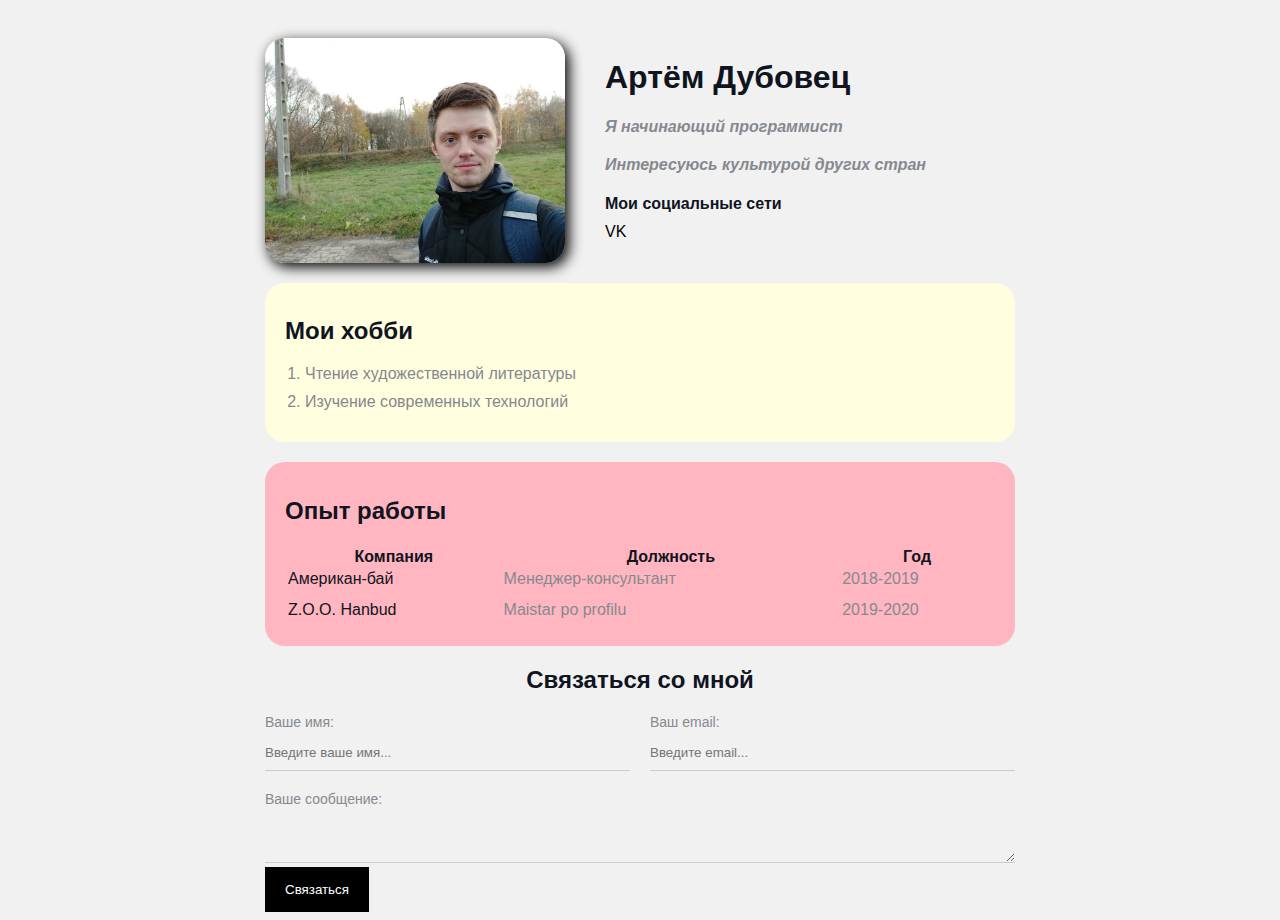
<file: index.html>
<!DOCTYPE html>
<html>
    <head>
        <meta charset="UTF-8">
        <title>Резюме</title>
        <link href="styles.css" rel="stylesheet">
    </head>
    <body>
        <div class="container">
            <div class="info">
                        <img src="avatar.jpg" alt="фото нет, но скоро будет" class="avatar">
                        <div class="info-text">
                            <h1>Артём Дубовец</h1>
                            <p>Я начинающий <strong>программист</strong></p>
                            <p>Интересуюсь культурой других стран</p>
                                <div class="social">
                                    <h4>Мои социальные сети</h4>
                                    <a href="https://vk.com/artem_dubovec96" target="_blank">VK</a>
                                </div>
                        </div>
            </div>
            <div class="card bg-yellow">
                <h2>Мои хобби</h2>
                <ol class="list">
                    <li>Чтение художественной литературы</li>
                    <li>Изучение современных технологий</li>
                </ol>
             </div>

             <div class="card bg-red">
                <h2>Опыт работы</h2>
                    <table class="table">
                        <tr>
                            <th>Компания</th>
                            <th>Должность</th>
                            <th>Год</th>
                        </tr>
                        <tr>
                            <td>Американ-бай</td>
                            <td>Менеджер-консультант</td>
                            <td>2018-2019</td>
                        </tr>
                        <tr>
                            <td>Z.O.O. Hanbud</td>
                            <td>Maistar po profilu</td>
                            <td>2019-2020</td>
                        </tr>
                    </table>
             </div>
                <div class="contact">
                    <h2>Связаться со мной</h2>
                    <form action="/">
                        <div class="row">
                            <div class="form-group">
                                <label for="name">Ваше имя:</label>
                                <input type="text" id="name" placeholder="Введите ваше имя...">
                            </div>
                            <div class="form-group">
                                <label for="email">Ваш email:</label>
                                <input type="email" id="email" placeholder="Введите email...">
                            </div>
                        </div>
                        <div class="form-group">
                            <label for="text">Ваше сообщение:</label>

                            <textarea  id="text" cols="30" rows="2"></textarea>
                        </div>                    
                        <input class="btm" type="submit" value="Связаться">
                    </form>
                </div>
                <div class="position">
                    <div class="box">
                        
                    </div>
                </div>
        </div>    
    </body>
</html>
</file>
<file: styles.css>
body {
  background-color: #f1f1f1;
  color: #0f141e;

  font-size: 16px;
  font-weight: normal;
  font-family: "Roboto Condensed", sans-serif;
}

a {
  color: black;
  text-decoration: none;
}

a:hover {
  text-decoration: underline;
}

a:active {
  color: blue;
}

a:visited {
  color: gray;
}

.avatar {
  width: 300px;
  border-radius: 20px;
  box-shadow: 4px 4px 14px rgba(0, 0, 0, 025);
}

.info {
  display: flex;
}

.info-text {
  margin-left: 40px;
}

.info-text h4 {
  margin-bottom: 10px;
}

.info p {
  color: #86898f;
  margin: 0;
  font-style: italic;
  font-weight: bold;
  text-decoration: none;
  margin-bottom: 20px;
  /* text-transform: capitalize; */
  /* letter-spacing: 5px; */
  /* word-spacing: 42px; */
}

.container {
  max-width: 750px;
  margin: auto;
  padding-top: 30px;
}

.bg-yellow {
  background: lightyellow;
  margin-top: 20px;
}

.bg-red {
  background: lightpink;
}

.card {
  padding: 15px 20px;
  margin-bottom: 20px;
  border-radius: 20px;
}

.card h2 {
  margin-bottom: 20px;
}

.list {
  padding: 0 20px;
}

.list li {
  color: #86868f;
  margin-bottom: 10px;
}

.table {
  width: 100%;
}

.table td {
  padding-bottom: 10px;
}

.table td:nth-child(2),
.table td:nth-child(3) {
  color: #86898f;
}

.contact h2 {
  text-align: center;
}

.form-group label {
  display: block;
  font-size: 14px;
  color: #86898f;
}

.form-group input,
.form-group textarea {
  width: 100%;
  box-sizing: border-box;
  border: none;
  background: transparent;
  border-bottom: 1px solid #ccc;
  color: black;
  padding: 15px 0 10px;
  outline: none;
  font-family: inherit;
}

.row {
  display: flex;
  margin-bottom: 20px;
}

.row > .form-group {
  width: 50%;
  margin-right: 20px;
}

.row > .form-group:last-child {
  margin-right: 0;
}

.btm {
  background: black;
  padding: 15px 20px;
  color: white;
  border: none;
  font-family: inherit;
  cursor: pointer;
}

.btm:hover {
  opacity: 0.9;
}

/* .position {
  position: relative;
  border: 4px solid black;
  margin-top: 40px;
  padding: 20px;
} */

/* .box {
  position: fixed;
  bottom: 50px;
  right: 50px;
  width: 50px;
  height: 50px;
  background: lightcoral;
} */

@media (max-width: 700px) {
  .info {
    display: block;
    text-align: center;
  }
}
</file>
